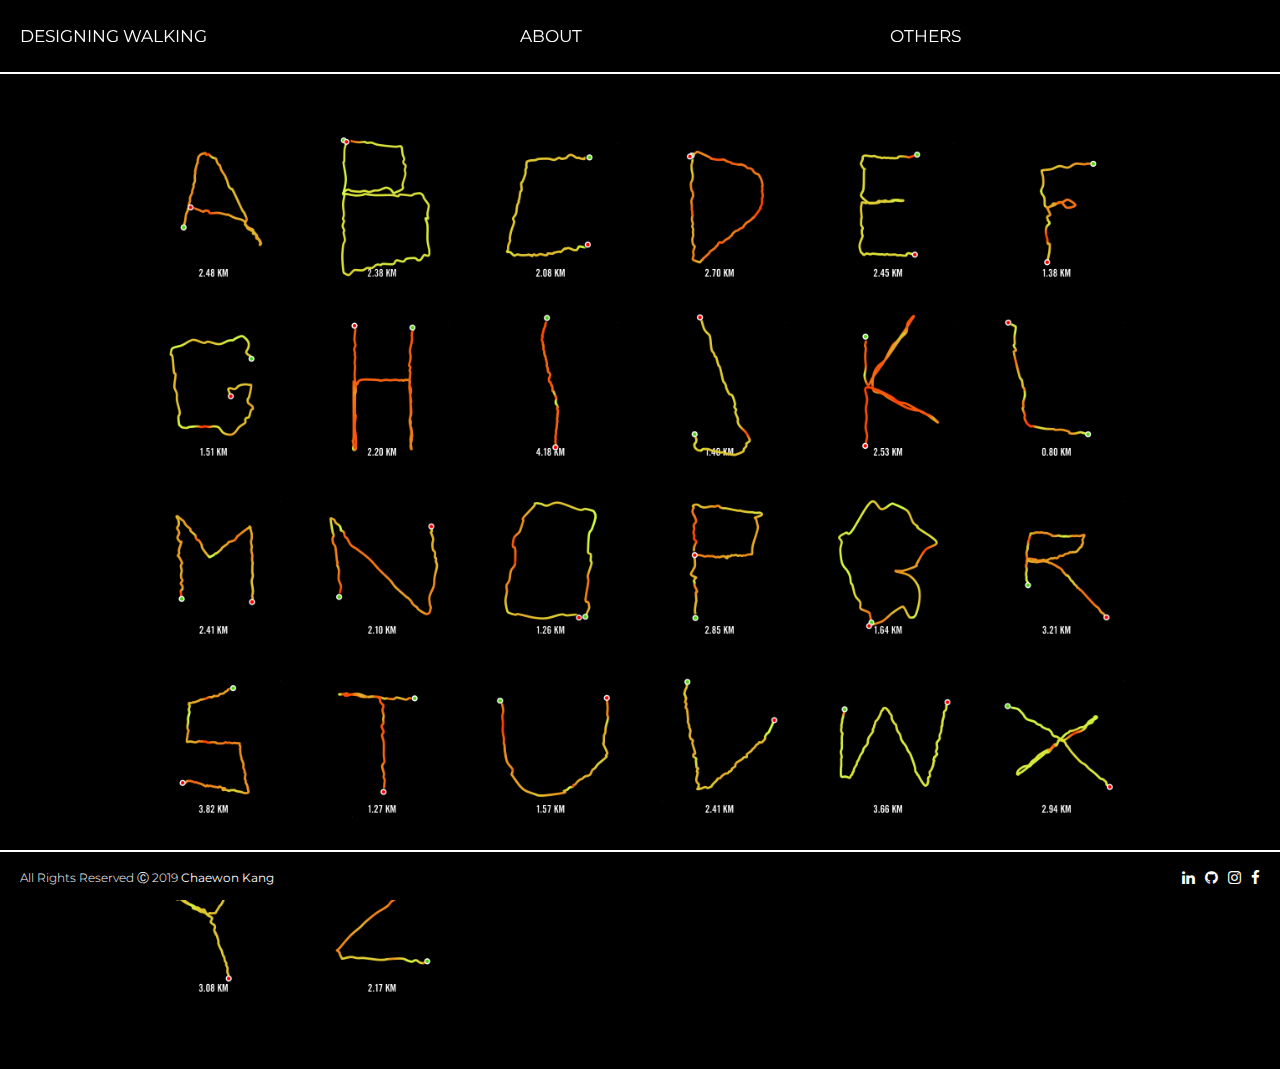
<file: index.html>
<!DOCTYPE html>
<html lang="en" dir="ltr">
  <head>
    <meta charset="utf-8">
    <title>DESIGNING WALKING</title>
    <meta name="viewport" content="width=device-width, initial-scale=1, minimum-scale=1, maximum-scale=1, user-scalable=no">
    <link rel="stylesheet" href="style.css">
    <link href="https://fonts.googleapis.com/css?family=Montserrat" rel="stylesheet">
    <link rel="stylesheet" href="https://cdnjs.cloudflare.com/ajax/libs/font-awesome/4.7.0/css/font-awesome.min.css">
</head>
  <body>
    <header class="Header">
      <div class="Header-inner" data-nc-group="top" data-nc-collapse>
        <div data-nc-container="top-center">
          <nav class="Header-nav" data-nc-element="primary-nav" data-content-field="navigation">
            <div class="Header-nav-inner">
              <div><a href="index.html" class="Header-nav-item" data-test="template-nav">DESIGNING WALKING</a></div>
              <div><a href="index2.html" class="Header-nav-item" data-test="template-nav">About</a></div>
              <div><a href="index3.html" class="Header-nav-item" data-test="template-nav">Others</a></div>
            </div>
          </nav>
        </div>
    </header>
    <div id="wrapper">
    <div id="letters">
    <div class="letter-block-box">
      <div class="letter-block">
        <div class="center">
          <a href="a.html"><img class="img-letter-home" src="letters/letter_png/A.png" alt="A" title="A"></a>
        </div>
      </div>
    </div>
    <div class="letter-block-box">
      <div class="letter-block">
        <div class="center">
          <img class="img-letter-home" src="letters/letter_png/B.png" alt="B" title="B">
        </div>
      </div>
    </div>
    <div class="letter-block-box">
      <div class="letter-block">
        <div class="center">
          <img class="img-letter-home" src="letters/letter_png/C.png" alt="A" title="A">
        </div>
      </div>
    </div>
    <div class="letter-block-box">
      <div class="letter-block">
        <div class="center">
          <img class="img-letter-home" src="letters/letter_png/D.png" alt="A" title="A">
        </div>
      </div>
    </div>
    <div class="letter-block-box">
      <div class="letter-block">
        <div class="center">
          <img class="img-letter-home" src="letters/letter_png/E.png" alt="A" title="A">
        </div>
      </div>
    </div>
    <div class="letter-block-box">
      <div class="letter-block">
        <div class="center">
          <img class="img-letter-home" src="letters/letter_png/F.png" alt="A" title="A">
        </div>
      </div>
    </div>
    <div class="letter-block-box">
      <div class="letter-block">
        <div class="center">
          <img class="img-letter-home" src="letters/letter_png/G.png" alt="A" title="A">
        </div>
      </div>
    </div>
    <div class="letter-block-box">
      <div class="letter-block">
        <div class="center">
          <img class="img-letter-home" src="letters/letter_png/H.png" alt="A" title="A">
        </div>
      </div>
    </div>
    <div class="letter-block-box">
      <div class="letter-block">
        <div class="center">
          <img class="img-letter-home" src="letters/letter_png/I.png" alt="I" title="I">
        </div>
      </div>
    </div>
    <div class="letter-block-box">
      <div class="letter-block">
        <div class="center">
          <img class="img-letter-home" src="letters/letter_png/J.png" alt="A" title="A">
        </div>
      </div>
    </div>
    <div class="letter-block-box">
      <div class="letter-block">
        <div class="center">
          <img class="img-letter-home" src="letters/letter_png/K.png" alt="A" title="A">
        </div>
      </div>
    </div>
    <div class="letter-block-box">
      <div class="letter-block">
        <div class="center">
          <img class="img-letter-home" src="letters/letter_png/L.png" alt="A" title="A">
        </div>
      </div>
    </div>
    <div class="letter-block-box">
      <div class="letter-block">
        <div class="center">
          <img class="img-letter-home" src="letters/letter_png/M.png" alt="A" title="A">
        </div>
      </div>
    </div>
    <div class="letter-block-box">
      <div class="letter-block">
        <div class="center">
          <img class="img-letter-home" src="letters/letter_png/N.png" alt="A" title="A">
        </div>
      </div>
    </div>
    <div class="letter-block-box">
      <div class="letter-block">
        <div class="center">
          <img class="img-letter-home" src="letters/letter_png/O.png" alt="A" title="A">
        </div>
      </div>
    </div>
    <div class="letter-block-box">
      <div class="letter-block">
        <div class="center">
          <img class="img-letter-home" src="letters/letter_png/P.png" alt="P" title="P">
        </div>
      </div>
    </div>
    <div class="letter-block-box">
      <div class="letter-block">
        <div class="center">
          <img class="img-letter-home" src="letters/letter_png/Q.png" alt="P" title="P">
        </div>
      </div>
    </div>
    <div class="letter-block-box">
      <div class="letter-block">
        <div class="center">
          <img class="img-letter-home" src="letters/letter_png/R.png" alt="P" title="P">
        </div>
      </div>
    </div>
    <div class="letter-block-box">
      <div class="letter-block">
        <div class="center">
          <img class="img-letter-home" src="letters/letter_png/S.png" alt="P" title="P">
        </div>
      </div>
    </div>
    <div class="letter-block-box">
      <div class="letter-block">
        <div class="center">
          <img class="img-letter-home" src="letters/letter_png/T.png" alt="P" title="P">
        </div>
      </div>
    </div>
    <div class="letter-block-box">
      <div class="letter-block">
        <div class="center">
          <img class="img-letter-home" src="letters/letter_png/U.png" alt="P" title="P">
        </div>
      </div>
    </div>
    <div class="letter-block-box">
      <div class="letter-block">
        <div class="center">
          <img class="img-letter-home" src="letters/letter_png/V.png" alt="P" title="P">
        </div>
      </div>
    </div>
    <div class="letter-block-box">
      <div class="letter-block">
        <div class="center">
          <img class="img-letter-home" src="letters/letter_png/W.png" alt="P" title="P">
        </div>
      </div>
    </div>
    <div class="letter-block-box">
      <div class="letter-block">
        <div class="center">
          <img class="img-letter-home" src="letters/letter_png/X.png" alt="P" title="P">
        </div>
      </div>
    </div>
    <div class="letter-block-box">
      <div class="letter-block">
        <div class="center">
          <img class="img-letter-home" src="letters/letter_png/Y.png" alt="P" title="P">
        </div>
      </div>
    </div>
    <div class="letter-block-box">
      <div class="letter-block">
        <div class="center">
          <img class="img-letter-home" src="letters/letter_png/Z.png" alt="P" title="P">
        </div>
      </div>
    </div>
    </div>
    </div>
  <footer>
    <div id="footer">
      <div class="footer-inner">
        <div id="copyright">
          All Rights Reserved Ⓒ 2019 <a href="https://www.chaewonkang.com">Chaewon Kang</a>
        </div>
        <div>
          <ul id="footer__social">
            <li><a href="https://www.facebook.com/chaewonkang0917" target="_blank"  class="fa fa-facebook"></a></li>
            <li><a href="https://www.instagram.com/chaewon.kang" target="_blank"  class="fa fa-instagram"></a></li>
            <li><a href="https://www.github.com/chaewonkang" target="_blank" class="fa fa-github"></a></li>
            <li><a href="#" target="_blank"  class="fa fa-linkedin"></a></li>
          </ul>
        </div>
      </div>
    </div>
  </footer>
  </div>
  </body>
</html>
</file>
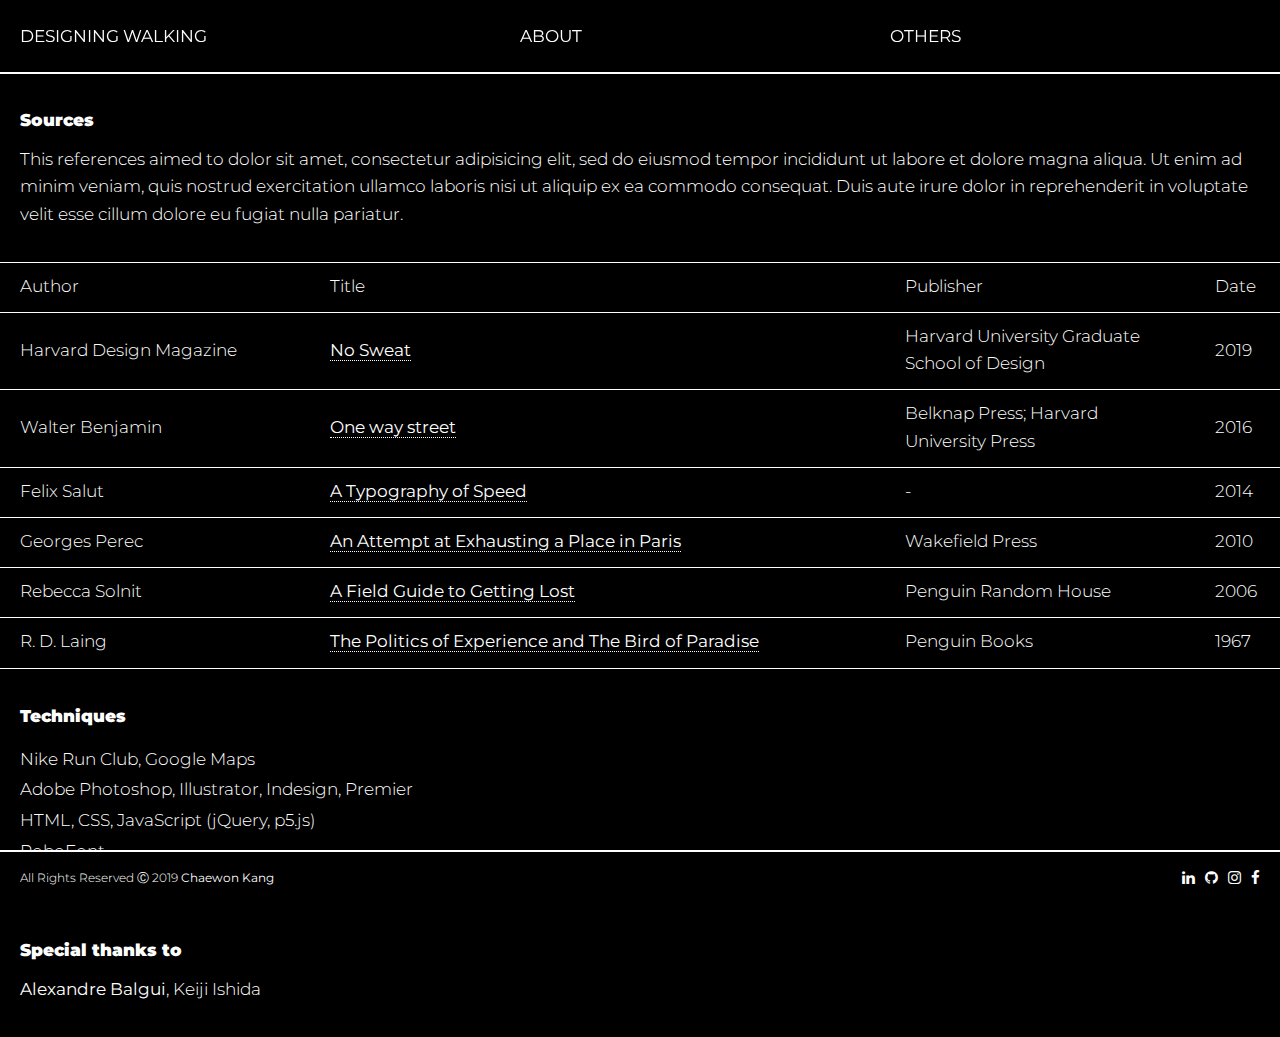
<file: index3.html>
<!DOCTYPE html>
<html lang="en" dir="ltr">
<head>
  <meta charset="utf-8">
  <title>DESIGNING WALKING</title>
  <meta name="viewport" content="width=device-width, initial-scale=1, minimum-scale=1, maximum-scale=1, user-scalable=no">
  <link rel="stylesheet" href="style.css">
  <link href="https://fonts.googleapis.com/css?family=Montserrat" rel="stylesheet">
  <link rel="stylesheet" href="https://cdnjs.cloudflare.com/ajax/libs/font-awesome/4.7.0/css/font-awesome.min.css">
</head>
<body>
  <header class="Header">
    <div class="Header-inner" data-nc-group="top" data-nc-collapse>
      <div data-nc-container="top-center">
        <nav class="Header-nav" data-nc-element="primary-nav" data-content-field="navigation">
          <div class="Header-nav-inner">
            <div><a href="index.html" class="Header-nav-item" data-test="template-nav">DESIGNING WALKING</a></div>
            <div><a href="index2.html" class="Header-nav-item" data-test="template-nav">About</a></div>
            <div><a href="index3.html" class="Header-nav-item" data-test="template-nav">Others</a></div>
          </div>
        </nav>
      </div>
  </header>
  <div id="wrapper">
      <div class="content-item-text">
          <h2 class="title">Sources</h2>
          <div>
            This references aimed to dolor sit amet, consectetur adipisicing elit, sed do eiusmod tempor incididunt ut labore et dolore magna aliqua. Ut enim ad minim veniam, quis nostrud exercitation ullamco laboris nisi ut aliquip ex ea commodo consequat. Duis aute irure dolor in reprehenderit in voluptate velit esse cillum dolore eu fugiat nulla pariatur.
          </div>
    </div>
  </div>
    <div id="references" class="search-with-results">
      <table id="references-table">
        <thead>
          <tr>
            <th style="width: 20%" data-sort="string">
              Author
            </th>
            <th style="width: 37%" data-sort="string">
              Title
            </th>
            <th style="width: 20%" data-sort="string">
              Publisher
            </th>
            <th style="width: 1%" data-sort="int">
              Date
            </th>
          </tr>
        </thead>
        <tbody class="references-list">
          <tr>
            <td>Harvard Design Magazine</td>
            <td>
              <a href="http://www.harvarddesignmagazine.org/" target="_blank">No Sweat </a>
            </td>
            <td>
              Harvard University Graduate School of Design
            </td>
            <td>2019</td>
          </tr>
          <tr>
            <td>Walter Benjamin</td>
            <td>
              <a href="http://www.hup.harvard.edu/catalog.php?isbn=9780674052291" target="_blank">One way street</a>
            </td>
            <td>
              Belknap Press; Harvard University Press
            </td>
            <td>2016</td>
          </tr>
          <tr>
            <td>Felix Salut</td>
            <td>
              <a href="http://www.t-o-m-b-o-l-o.eu/meta/eigengrau-extensions-3-felix-weigand-a-typography-of-speed/" target="_blank">A Typography of Speed</a>
            </td>
            <td>
              -
            </td>
            <td>2014</td>
          </tr>
          <tr>
            <td>Georges Perec</td>
            <td>
              <a href="https://www.wakefieldpress.com/perec_attempt.html" target="_blank">An Attempt at Exhausting a Place in Paris</a>
            </td>
            <td>
              Wakefield Press
            </td>
            <td>2010</td>
          </tr>
          <tr>
            <td>Rebecca Solnit</td>
            <td>
              <a href="https://www.penguinrandomhouse.com/books/293600/a-field-guide-to-getting-lost-by-rebecca-solnit/" target="_blank">A Field Guide to Getting Lost</a>
            </td>
            <td>
              Penguin Random House
            </td>
            <td>2006</td>
          </tr>
          <tr>
            <td>R. D. Laing</td>
            <td>
              <a href="https://en.wikipedia.org/wiki/The_Politics_of_Experience_and_The_Bird_of_Paradise">The Politics of Experience and The Bird of Paradise</a>
            </td>
            <td>
              Penguin Books
            </td>
            <td>1967</td>
          </tr>
        </tbody>
      </table>
    </div>
        <div class="content-item-text">
          <h2 class="title">Techniques</h2>
          <div class="content-item-text-about-techniques">
            <p>Nike Run Club, Google Maps</p>
            <p>Adobe Photoshop, Illustrator, Indesign, Premier</p>
            <p>HTML, CSS, JavaScript (jQuery, p5.js)</p>
            <p>RoboFont</p>
        </div>
      </div>
      <div class="content-item-text">
          <h2 class="title">Special thanks to</h2>
          <div><a href="http://designingwriting.com/" tarket="_blank">Alexandre Balgui</a>, Keiji Ishida</div>
      </div>
    <footer>
      <div id="footer">
        <div class="footer-inner">
          <div id="copyright">
            All Rights Reserved Ⓒ 2019 <a href="https://www.chaewonkang.com">Chaewon Kang</a>
          </div>
          <div>
            <ul id="footer__social">
              <li><a href="https://www.facebook.com/chaewonkang0917" target="_blank"  class="fa fa-facebook"></a></li>
              <li><a href="https://www.instagram.com/chaewon.kang" target="_blank"  class="fa fa-instagram"></a></li>
              <li><a href="https://www.github.com/chaewonkang" target="_blank" class="fa fa-github"></a></li>
              <li><a href="#" target="_blank"  class="fa fa-linkedin"></a></li>
            </ul>
          </div>
        </div>
      </div>
    </footer>
  </div>
  </body>
</html>
</file>
<file: style.css>
@charset "utf-8";
/*--browser reset--*/

html, body {
  -webkit-text-size-adjust: none;
  -moz-text-size-adjust: none;
  -ms-text-size-adjust: none;
  text-size-adjust: none;
  -webkit-font-smoothing: antialiased;
  -moz-osx-font-smoothing: grayscale;
  -webkit-tap-highlight-color: rgba(0, 0, 0, 0);
  margin: 0;
  padding: 0;
  overflow-x: hidden;
}

* {
	font-weight: inherit;
	font-style: inherit;
  margin:0;
  padding:0;
	font-size: 100%;
}

#wrapper {
  padding-top: 73px;
}

/*--basic styles--*/

body {
  background-color: #000;
  line-height: 1.6em;
  font-family: 'Montserrat', Helvetica, Arial, sans-serif;
  font-weight: 300;
  font-style: normal;
  font-size: 17px;
  letter-spacing: 0em;
  text-transform: none;
  color: #fff;
  }

img { border: 0; max-width: 100%; }

@media only screen and (min-width: 1440) {

  body {
    font-size: 17px;
  }

}

h1, h2, h3, h4, h5, h6 {
  font-weight: 900;
}

.title {
  padding-bottom: 0.7em;
}

a {
  font-weight: bolder;
  color: #fff;
}

a:link {
    text-decoration: none;
}

a:visited {
    text-decoration: none;
    color: #fff;
    font-weight: bolder;
}

a:hover,
a:focus {
  text-decoration: none;
  color: rgb(255, 255, 0);
}

a:active {
  text-decoration: none;
}

/*--End Basic Styles--*/

/*--Main Typography Elements--*/

.small {
  font-size: 16px;
}

.regular {
  font-size: 16px;
}

.medium {
  font-size: 19px;
  line-height: 1.3;
}

.big {
  font-size: 23px;
  line-height: 1.3;
}

.extra-big {
  font-size: 36px;
}

.indent {
  text-indent: 15px;
}

/*--End Typography Elements--*/

/*--Alignments--*/

.text-align-left {
  text-align: left;
}

.text-align-center {
  text-align: center;
}

.text-align-right {
  text-align: right;
}

.float-left {
  float: left;
}

.float-right {
  float: right;
}

/*--End Alignments--*/

/*--Background--*/

.background {
  position: fixed;
  height: 100%;
  width: 100%;
  right: 0;
  bottom: 0;
  left: 0;
  top: 0;
  z-index: -1;
}

/*--End background--*/

.references-list a {
  border-bottom: 1px dotted;
}

.block {
  	display: block;
}

.inline {
  	display: inline-block;
}

.hide {
  	display: none;
}

.line-through {
  	text-decoration: line-through;
}

.Header {
  padding-bottom: 0px;
  position: fixed !important;
  z-index: 10;
  width: 100% !important;
  top: 0;
  border-bottom: 2px solid #fff;
  left: 0;
  right: 0;
  overflow: hidden;
  background-color: black;
  box-shadow: 0 4px 4px rgba(0,0,0,0)
}

.headerblank {
  padding: 16px;
}

.Header-inner {
  padding-top: 22px;
  padding-bottom: 22px;
  box-shadow: 0 4px 4px rgba(0,0,0,0)
}

.Header-branding {
  display: none;
}

.Header-branding, .Header-nav-item {
  font-family: "Montserrat" !important;
  color: #fff !important;
  font-size: 13pt !important;
}

.Header-nav {
  font-family: Helvetica;
  font-weight: 700;
  font-size: 17px;
  font-family: futura-pt;
  font-weight: 300;
  font-style: normal;
  letter-spacing: 0em;
  text-transform: uppercase;
}

.Header-nav-inner {
  display: grid;
  grid-template-columns: 500px 1fr 1fr;
  padding-left: 20px;
  padding-right: 20px;
  vertical-align: middle;
}

footer {
  position: fixed;
  height: 50px;
  bottom: 0px;
  left: 0px;
  width: 100%;
  background-color: #000;
}

.footer-inner {
  display: grid;
  font-size: 12px;
  grid-template-columns: 70% 1fr;
  box-sizing: border-box;
  padding-top: 12px;
}

.footer-inner div:first-child {
  margin-left: 20px;
}

.content-item-text {
  margin: 0 20px 0 20px;
  padding-bottom: 2em;
  padding-top: 2em;
}

.content-item-text p {
  color: #fff;
  line-height: 1.5em;
}

.content-item img {
  width: 100%;
  max-width: 50em;
}

.content-map-wrapper {
  position: relative;
  margin-top: 30px;
  margin-bottom: 20px;
}

.content-item-text-grid {
  display: grid;
  grid-template-columns: 500px 1fr;
  padding-top: 20px;
  padding-bottom: 20px;
}

.content-item-text-about div {
  margin-bottom: 0.8em;
}

.content-item-text-about h2 {
  margin-top: 0.5em;
}

.content-item-map {
  display: inline-block;
  margin: 0;
  width: 500px;
  height: 350px;
}

.content-item-map img {
  margin-right: auto;
  margin-left: auto;
  width: 350px;
}
.content-item-text-grid h2 {
  color: #fff;
  padding-top: 0.5em;
  margin-bottom: 0.5em;
  line-height: 1.5em;
}

.content-item-text ul li {
  font-size: 0.8em;
  line-height: 0.8em;
  text-decoration: none;
}

.content-item-text-grid-list ul {
  list-style: none;
  padding-left: 0;
  font-size: 1.2em;
}

.content-item-text-grid-list ul li {
  list-style: none;
  padding-left: 0;
  font-size: 0.7em;
  line-height: 1.8em;
}

.content-item-text-grid-box a {
  line-height: 1.5em;
}

.content-item-text-grid-box a:hover {
  color: #fff000;
}

.content-item-text a {
  color: #fff
}

.content-item-text h6 {
  margin-top: 0.2em;
  margin-bottom: 2em;
  font-size: 0.7em;
}

.content-item-wrapper {
  padding-top: 10px;
}

.content-item-text-about-techniques p {
  margin-top: .3em;
  margin-bottom: .3em;
}

table {
    display: table;
    border-collapse: separate;
    border-spacing: 2px;
    border-color: grey;
}

thead {
    display: table-header-group;
    vertical-align: middle;
    border-color: inherit;
}

table#references-table {
  border-collapse: collapse;
  text-align: left;
  width: 100%;
}

table#references-table th, table#references-table th, table#references-table td, table#references-table td {
    padding: 10px 20px 12px;
    border-top: 1px solid #fff;
    border-bottom: 1px solid #fff;
}

/* Slideshow container */
.slideshow-container {
  max-width: 100%;
  position: relative;
  margin: 0 auto;
}

/* Hide the images by default */
.mySlides {
  display: none;
  margin-top: 2em;
}

.mySlides img {
  display: block;
  margin-left: auto;
  margin-right: auto;
  width: 50%;
}

/* Next & previous buttons */
.prev, .next {
  cursor: pointer;
  position: absolute;
  top: 50%;
  width: auto;
  margin-top: -22px;
  padding: 16px;
  color: white;
  font-weight: bold;
  font-size: 30px;
  transition: 0.6s ease;
  border-radius: 0 3px 3px 0;
  user-select: none;
}

/* Position the "next button" to the right */
.next {
  right: 0;
  border-radius: 3px 0 0 3px;
}


/* Caption text */
.text {
  color: #f2f2f2;
  font-size: 15px;
  padding: 8px 12px;
  position: absolute;
  bottom: 8px;
  width: 100%;
  text-align: center;
}

/* Number text (1/3 etc) */
.numbertext {
  color: #f2f2f2;
  font-size: 12px;
  padding: 8px 12px;
  position: absolute;
  top: 0;
}

.active, .dot:hover {
  background-color: #717171;
}

/* Fading animation */
.fade {
  -webkit-animation-name: fade;
  -webkit-animation-duration: 1.5s;
  animation-name: fade;
  animation-duration: 1.5s;
}

@-webkit-keyframes fade {
  from {opacity: .4}
  to {opacity: 1}
}

@keyframes fade {
  from {opacity: .4}
  to {opacity: 1}
}

#footer {
  color: #fff;
  background-color: #000;
  padding-bottom: 0px;
  border-top: 2px solid #fff;
  width: 100%;
  top: 0;
  left: 0;
  right: 0;
}

#letters {
  width: 80%;
  margin-top: 3em;
  margin-bottom: 3em;
  margin-right: auto;
  margin-left: auto;
}

.letter-block-box {
	display: inline-block;
	vertical-align: top;
	margin-right: -6px;
  border-collapse: collapse;

}

.img-letter-home {
	max-width: 100%;
}

.slideshow-container {
  margin: 10px;
}

@media only screen and (min-width: 1700px) {

  .letter-block-box {
    width: 20.666%
  }

  .letter-block {
    margin: 30px 30px;
  }

}

@media only screen and (max-width: 1700px) {

  .letter-block-box {
    width: 16.666%
  }

}

@media only screen and (max-width: 1260px) {

  .letter-block-box {
    width: 20%
  }

  .footer-inner {
    display: grid;
    grid-template-columns: 400px 1fr;
    line-height: normal;
    background-color: #000;
  }

  #footer__social {
    font-size: 10px;
  }

  .Header-nav-inner {
    display: grid;
    grid-template-columns: 400px 1fr 1fr;
    font-size: 0.8em;
  }

  .content-item-text-grid {
    display: grid;
    grid-template-columns: 500px 1fr;
  }

}


@media only screen and (max-width: 1024px) {

  .letter-block-box {
		width: 33.333333%;
	}

  .footer-inner {
    display: grid;
    grid-template-columns: 300px 1fr;
    line-height: normal;
  }

  #footer__social {
    font-size: 10px;
  }

  .Header-nav-inner {
    display: grid;
    grid-template-columns: 400px 1fr 1fr;
    font-size: 0.8em;
  }

  .content-item-text-grid {
    display: grid;
    grid-template-columns: 450px 1fr;
  }

  .slideshow-container img {
    width: 70%;
  }

}

@media only screen and (max-width: 640px) {

  .letter-block-box {
		width: 50%;
	}

  .footer-inner {
    display: grid;
    grid-template-columns: 200px 1fr;
    line-height: normal;
  }

  #footer__social {
    font-size: 8px;
  }

  .Header-nav-inner {
    display: grid;
    grid-template-columns: 300px 1fr 1fr;
    font-size: 0.8em;
  }

  .content-item-text-grid {
    display: grid;
    grid-template-columns: 300px 1fr;
  }

  .slideshow-container img {
    width: 90%;
  }

}

@media only screen and (max-width: 480px) {

  .letter-block-box {
		width: 100%;
	}

  .letter-block {
		margin: 5px;
	}

  .footer-inner {
    display: grid;
    grid-template-columns: 150px 1fr;
  }

  .Header-nav-inner {
    display: grid;
    grid-template-columns: 100px 1fr 1fr;
    font-size: 0.8em;
  }

  .content-item-text-grid {
    display: inline-block;
    width: 100%;
  }

  .content-item-text-grid div:first-child {
    margin-bottom: 2em;
  }

  .content-item-text-grid h2 {
    color: #fff;
    border-top: 2px solid #fff;
    padding-top: 0.5em;
    margin-bottom: 0.5em;
    line-height: 1.5em;
}

  .mySlides.fade img {
    width: 80%;
  }

}

.letter-block {
  margin: 10px 10px;
}

.center {
  text-align: center;
}

.img-letter-home {
  max-width: 100%
}

#copyright {
  text-align: left;
  margin: 0 20px;
}

#quote {
  margin: 0 auto;
  width: 70%;
  font-style: italic !important;
  text-align: center;
  padding-top: 2em;
  padding-bottom: 2em;
}

#footer__social {
  margin-right: 20px;
}

#footer__social li {
  list-style: none;
  display: inline;
  padding-left: 10px;
  font-size: 15px;
  float: right;
}

#sliding-text {
    font-weight: 900;
    width: 100%;
    white-space: nowrap;
    overflow: hidden;
    padding-top: 1em;
    padding-bottom: 1em;
}

#sliding-text p {
    color: #fff000;
    margin-bottom: 1px;
    display: inline-block;
    padding-left: 100%;
    animation: sliding-text 25s linear infinite;
}

@keyframes sliding-text {
    0%   { transform: translate(0, 0); }
    100% { transform: translate(-100%, 0); }
}
</file>
